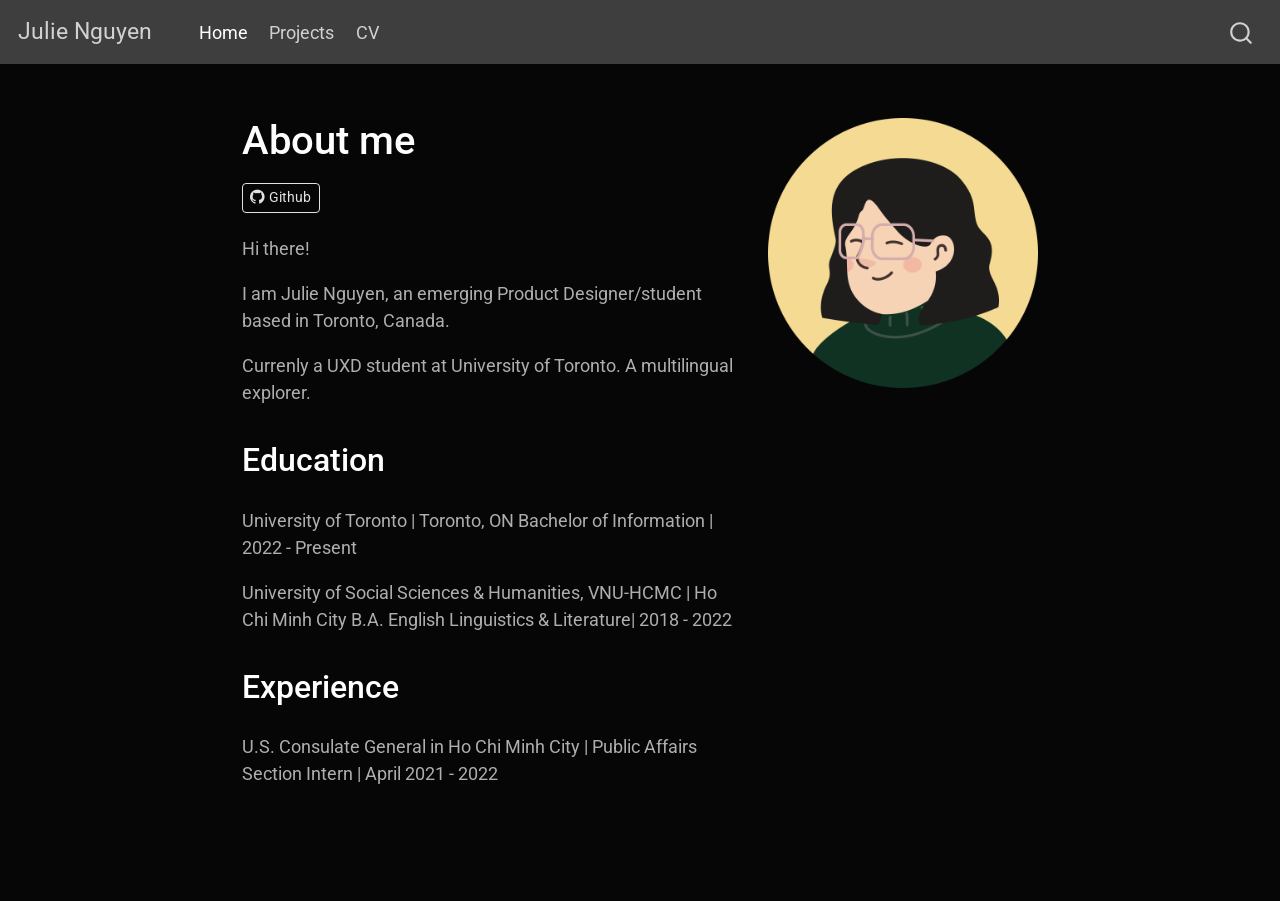
<file: docs/index.html>
<!DOCTYPE html>
<html xmlns="http://www.w3.org/1999/xhtml" lang="en" xml:lang="en"><head>

<meta charset="utf-8">
<meta name="generator" content="quarto-1.2.335">

<meta name="viewport" content="width=device-width, initial-scale=1.0, user-scalable=yes">


<title>Julie Nguyen - About me</title>
<style>
code{white-space: pre-wrap;}
span.smallcaps{font-variant: small-caps;}
div.columns{display: flex; gap: min(4vw, 1.5em);}
div.column{flex: auto; overflow-x: auto;}
div.hanging-indent{margin-left: 1.5em; text-indent: -1.5em;}
ul.task-list{list-style: none;}
ul.task-list li input[type="checkbox"] {
  width: 0.8em;
  margin: 0 0.8em 0.2em -1.6em;
  vertical-align: middle;
}
</style>


<script src="site_libs/quarto-nav/quarto-nav.js"></script>
<script src="site_libs/quarto-nav/headroom.min.js"></script>
<script src="site_libs/clipboard/clipboard.min.js"></script>
<script src="site_libs/quarto-search/autocomplete.umd.js"></script>
<script src="site_libs/quarto-search/fuse.min.js"></script>
<script src="site_libs/quarto-search/quarto-search.js"></script>
<meta name="quarto:offset" content="./">
<script src="site_libs/quarto-html/quarto.js"></script>
<script src="site_libs/quarto-html/popper.min.js"></script>
<script src="site_libs/quarto-html/tippy.umd.min.js"></script>
<link href="site_libs/quarto-html/tippy.css" rel="stylesheet">
<link href="site_libs/quarto-html/quarto-syntax-highlighting-dark.css" rel="stylesheet" id="quarto-text-highlighting-styles">
<script src="site_libs/bootstrap/bootstrap.min.js"></script>
<link href="site_libs/bootstrap/bootstrap-icons.css" rel="stylesheet">
<link href="site_libs/bootstrap/bootstrap.min.css" rel="stylesheet" id="quarto-bootstrap" data-mode="dark">
<script id="quarto-search-options" type="application/json">{
  "location": "navbar",
  "copy-button": false,
  "collapse-after": 3,
  "panel-placement": "end",
  "type": "overlay",
  "limit": 20,
  "language": {
    "search-no-results-text": "No results",
    "search-matching-documents-text": "matching documents",
    "search-copy-link-title": "Copy link to search",
    "search-hide-matches-text": "Hide additional matches",
    "search-more-match-text": "more match in this document",
    "search-more-matches-text": "more matches in this document",
    "search-clear-button-title": "Clear",
    "search-detached-cancel-button-title": "Cancel",
    "search-submit-button-title": "Submit"
  }
}</script>


<link rel="stylesheet" href="styles.css">
</head>

<body class="nav-fixed fullcontent">

<div id="quarto-search-results"></div>
  <header id="quarto-header" class="headroom fixed-top">
    <nav class="navbar navbar-expand-lg navbar-dark ">
      <div class="navbar-container container-fluid">
      <div class="navbar-brand-container">
    <a class="navbar-brand" href="./index.html">
    <span class="navbar-title">Julie Nguyen</span>
    </a>
  </div>
          <button class="navbar-toggler" type="button" data-bs-toggle="collapse" data-bs-target="#navbarCollapse" aria-controls="navbarCollapse" aria-expanded="false" aria-label="Toggle navigation" onclick="if (window.quartoToggleHeadroom) { window.quartoToggleHeadroom(); }">
  <span class="navbar-toggler-icon"></span>
</button>
          <div class="collapse navbar-collapse" id="navbarCollapse">
            <ul class="navbar-nav navbar-nav-scroll me-auto">
  <li class="nav-item">
    <a class="nav-link active" href="./index.html" aria-current="page">
 <span class="menu-text">Home</span></a>
  </li>  
  <li class="nav-item">
    <a class="nav-link" href="./projects.html">
 <span class="menu-text">Projects</span></a>
  </li>  
  <li class="nav-item">
    <a class="nav-link" href="./Resume - Julie Nguyen.pdf">
 <span class="menu-text">CV</span></a>
  </li>  
</ul>
              <div id="quarto-search" class="" title="Search"></div>
          </div> <!-- /navcollapse -->
      </div> <!-- /container-fluid -->
    </nav>
</header>
<!-- content -->
<div id="quarto-content" class="quarto-container page-columns page-rows-contents page-layout-article page-navbar">
<!-- sidebar -->
<!-- margin-sidebar -->
    
<!-- main -->
<div class="quarto-about-solana column-body">
  <div class="about-entity">
    <div class="entity-contents">
      <header id="title-block-header" class="quarto-title-block default">
<div class="quarto-title">
<h1 class="title">About me</h1>
</div>
<div class="quarto-title-meta">
  </div>
</header> <div class="about-links">
  <a href="https://github.com/julieenguyennn" class="about-link">
    <i class="bi bi-github"></i>
     <span class="about-link-text">Github</span>
  </a>
</div>
      <div class="about-contents"><main class="content" id="quarto-document-content">
<p>Hi there!</p>
<p>I am Julie Nguyen, an emerging Product Designer/student based in Toronto, Canada.</p>
<p>Currenly a UXD student at University of Toronto. A multilingual explorer.</p>
<section id="education" class="level2">
<h2 data-anchor-id="education">Education</h2>
<p>University of Toronto | Toronto, ON Bachelor of Information | 2022 - Present</p>
<p>University of Social Sciences &amp; Humanities, VNU-HCMC | Ho Chi Minh City B.A. English Linguistics &amp; Literature| 2018 - 2022</p>
</section>
<section id="experience" class="level2">
<h2 data-anchor-id="experience">Experience</h2>
<p>U.S. Consulate General in Ho Chi Minh City | Public Affairs Section Intern | April 2021 - 2022</p>


</section>
</main></div>
    </div>
    <img src="avatar.png" class="about-image
  rounded " style="width: 15em;">
  </div>
</div>
 <!-- /main -->
<script id="quarto-html-after-body" type="application/javascript">
window.document.addEventListener("DOMContentLoaded", function (event) {
  const toggleBodyColorMode = (bsSheetEl) => {
    const mode = bsSheetEl.getAttribute("data-mode");
    const bodyEl = window.document.querySelector("body");
    if (mode === "dark") {
      bodyEl.classList.add("quarto-dark");
      bodyEl.classList.remove("quarto-light");
    } else {
      bodyEl.classList.add("quarto-light");
      bodyEl.classList.remove("quarto-dark");
    }
  }
  const toggleBodyColorPrimary = () => {
    const bsSheetEl = window.document.querySelector("link#quarto-bootstrap");
    if (bsSheetEl) {
      toggleBodyColorMode(bsSheetEl);
    }
  }
  toggleBodyColorPrimary();  
  const clipboard = new window.ClipboardJS('.code-copy-button', {
    target: function(trigger) {
      return trigger.previousElementSibling;
    }
  });
  clipboard.on('success', function(e) {
    // button target
    const button = e.trigger;
    // don't keep focus
    button.blur();
    // flash "checked"
    button.classList.add('code-copy-button-checked');
    var currentTitle = button.getAttribute("title");
    button.setAttribute("title", "Copied!");
    let tooltip;
    if (window.bootstrap) {
      button.setAttribute("data-bs-toggle", "tooltip");
      button.setAttribute("data-bs-placement", "left");
      button.setAttribute("data-bs-title", "Copied!");
      tooltip = new bootstrap.Tooltip(button, 
        { trigger: "manual", 
          customClass: "code-copy-button-tooltip",
          offset: [0, -8]});
      tooltip.show();    
    }
    setTimeout(function() {
      if (tooltip) {
        tooltip.hide();
        button.removeAttribute("data-bs-title");
        button.removeAttribute("data-bs-toggle");
        button.removeAttribute("data-bs-placement");
      }
      button.setAttribute("title", currentTitle);
      button.classList.remove('code-copy-button-checked');
    }, 1000);
    // clear code selection
    e.clearSelection();
  });
  function tippyHover(el, contentFn) {
    const config = {
      allowHTML: true,
      content: contentFn,
      maxWidth: 500,
      delay: 100,
      arrow: false,
      appendTo: function(el) {
          return el.parentElement;
      },
      interactive: true,
      interactiveBorder: 10,
      theme: 'quarto',
      placement: 'bottom-start'
    };
    window.tippy(el, config); 
  }
  const noterefs = window.document.querySelectorAll('a[role="doc-noteref"]');
  for (var i=0; i<noterefs.length; i++) {
    const ref = noterefs[i];
    tippyHover(ref, function() {
      // use id or data attribute instead here
      let href = ref.getAttribute('data-footnote-href') || ref.getAttribute('href');
      try { href = new URL(href).hash; } catch {}
      const id = href.replace(/^#\/?/, "");
      const note = window.document.getElementById(id);
      return note.innerHTML;
    });
  }
  const findCites = (el) => {
    const parentEl = el.parentElement;
    if (parentEl) {
      const cites = parentEl.dataset.cites;
      if (cites) {
        return {
          el,
          cites: cites.split(' ')
        };
      } else {
        return findCites(el.parentElement)
      }
    } else {
      return undefined;
    }
  };
  var bibliorefs = window.document.querySelectorAll('a[role="doc-biblioref"]');
  for (var i=0; i<bibliorefs.length; i++) {
    const ref = bibliorefs[i];
    const citeInfo = findCites(ref);
    if (citeInfo) {
      tippyHover(citeInfo.el, function() {
        var popup = window.document.createElement('div');
        citeInfo.cites.forEach(function(cite) {
          var citeDiv = window.document.createElement('div');
          citeDiv.classList.add('hanging-indent');
          citeDiv.classList.add('csl-entry');
          var biblioDiv = window.document.getElementById('ref-' + cite);
          if (biblioDiv) {
            citeDiv.innerHTML = biblioDiv.innerHTML;
          }
          popup.appendChild(citeDiv);
        });
        return popup.innerHTML;
      });
    }
  }
});
</script>
</div> <!-- /content -->



</body></html>
</file>
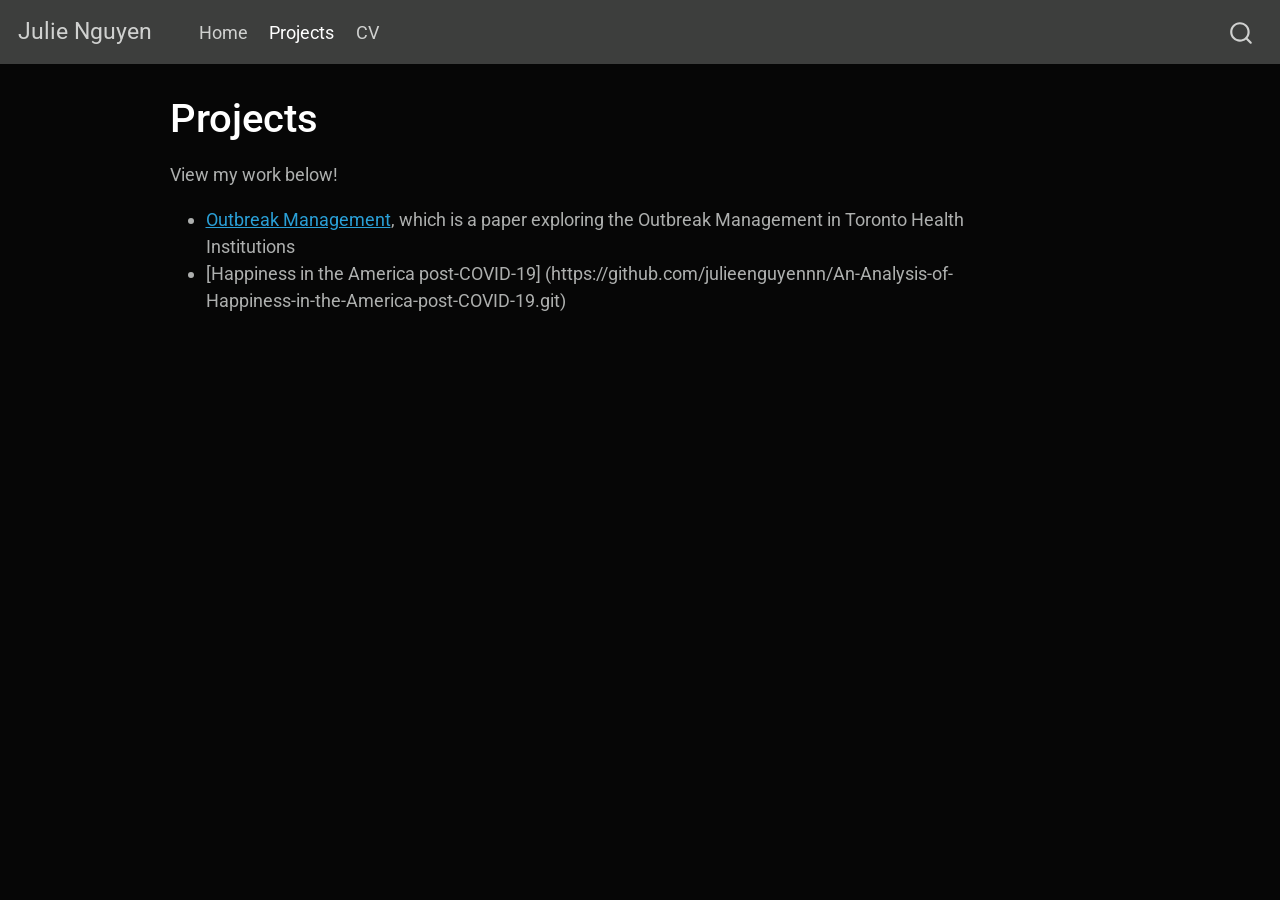
<file: docs/projects.html>
<!DOCTYPE html>
<html xmlns="http://www.w3.org/1999/xhtml" lang="en" xml:lang="en"><head>

<meta charset="utf-8">
<meta name="generator" content="quarto-1.2.335">

<meta name="viewport" content="width=device-width, initial-scale=1.0, user-scalable=yes">


<title>Julie Nguyen - Projects</title>
<style>
code{white-space: pre-wrap;}
span.smallcaps{font-variant: small-caps;}
div.columns{display: flex; gap: min(4vw, 1.5em);}
div.column{flex: auto; overflow-x: auto;}
div.hanging-indent{margin-left: 1.5em; text-indent: -1.5em;}
ul.task-list{list-style: none;}
ul.task-list li input[type="checkbox"] {
  width: 0.8em;
  margin: 0 0.8em 0.2em -1.6em;
  vertical-align: middle;
}
</style>


<script src="site_libs/quarto-nav/quarto-nav.js"></script>
<script src="site_libs/quarto-nav/headroom.min.js"></script>
<script src="site_libs/clipboard/clipboard.min.js"></script>
<script src="site_libs/quarto-search/autocomplete.umd.js"></script>
<script src="site_libs/quarto-search/fuse.min.js"></script>
<script src="site_libs/quarto-search/quarto-search.js"></script>
<meta name="quarto:offset" content="./">
<script src="site_libs/quarto-html/quarto.js"></script>
<script src="site_libs/quarto-html/popper.min.js"></script>
<script src="site_libs/quarto-html/tippy.umd.min.js"></script>
<script src="site_libs/quarto-html/anchor.min.js"></script>
<link href="site_libs/quarto-html/tippy.css" rel="stylesheet">
<link href="site_libs/quarto-html/quarto-syntax-highlighting-dark.css" rel="stylesheet" id="quarto-text-highlighting-styles">
<script src="site_libs/bootstrap/bootstrap.min.js"></script>
<link href="site_libs/bootstrap/bootstrap-icons.css" rel="stylesheet">
<link href="site_libs/bootstrap/bootstrap.min.css" rel="stylesheet" id="quarto-bootstrap" data-mode="dark">
<script id="quarto-search-options" type="application/json">{
  "location": "navbar",
  "copy-button": false,
  "collapse-after": 3,
  "panel-placement": "end",
  "type": "overlay",
  "limit": 20,
  "language": {
    "search-no-results-text": "No results",
    "search-matching-documents-text": "matching documents",
    "search-copy-link-title": "Copy link to search",
    "search-hide-matches-text": "Hide additional matches",
    "search-more-match-text": "more match in this document",
    "search-more-matches-text": "more matches in this document",
    "search-clear-button-title": "Clear",
    "search-detached-cancel-button-title": "Cancel",
    "search-submit-button-title": "Submit"
  }
}</script>


<link rel="stylesheet" href="styles.css">
</head>

<body class="nav-fixed">

<div id="quarto-search-results"></div>
  <header id="quarto-header" class="headroom fixed-top">
    <nav class="navbar navbar-expand-lg navbar-dark ">
      <div class="navbar-container container-fluid">
      <div class="navbar-brand-container">
    <a class="navbar-brand" href="./index.html">
    <span class="navbar-title">Julie Nguyen</span>
    </a>
  </div>
          <button class="navbar-toggler" type="button" data-bs-toggle="collapse" data-bs-target="#navbarCollapse" aria-controls="navbarCollapse" aria-expanded="false" aria-label="Toggle navigation" onclick="if (window.quartoToggleHeadroom) { window.quartoToggleHeadroom(); }">
  <span class="navbar-toggler-icon"></span>
</button>
          <div class="collapse navbar-collapse" id="navbarCollapse">
            <ul class="navbar-nav navbar-nav-scroll me-auto">
  <li class="nav-item">
    <a class="nav-link" href="./index.html">
 <span class="menu-text">Home</span></a>
  </li>  
  <li class="nav-item">
    <a class="nav-link active" href="./projects.html" aria-current="page">
 <span class="menu-text">Projects</span></a>
  </li>  
  <li class="nav-item">
    <a class="nav-link" href="./Resume - Julie Nguyen.pdf">
 <span class="menu-text">CV</span></a>
  </li>  
</ul>
              <div id="quarto-search" class="" title="Search"></div>
          </div> <!-- /navcollapse -->
      </div> <!-- /container-fluid -->
    </nav>
</header>
<!-- content -->
<div id="quarto-content" class="quarto-container page-columns page-rows-contents page-layout-article page-navbar">
<!-- sidebar -->
<!-- margin-sidebar -->
    <div id="quarto-margin-sidebar" class="sidebar margin-sidebar">
        
    </div>
<!-- main -->
<main class="content" id="quarto-document-content">

<header id="title-block-header" class="quarto-title-block default">
<div class="quarto-title">
<h1 class="title">Projects</h1>
</div>



<div class="quarto-title-meta">

    
  
    
  </div>
  

</header>

<p>View my work below!</p>
<ul>
<li><a href="https://github.com/julieenguyennn/Outbreak-Management-in-Toronto-Health-Institutions">Outbreak Management</a>, which is a paper exploring the Outbreak Management in Toronto Health Institutions</li>
<li>[Happiness in the America post-COVID-19] (https://github.com/julieenguyennn/An-Analysis-of-Happiness-in-the-America-post-COVID-19.git)</li>
</ul>



</main> <!-- /main -->
<script id="quarto-html-after-body" type="application/javascript">
window.document.addEventListener("DOMContentLoaded", function (event) {
  const toggleBodyColorMode = (bsSheetEl) => {
    const mode = bsSheetEl.getAttribute("data-mode");
    const bodyEl = window.document.querySelector("body");
    if (mode === "dark") {
      bodyEl.classList.add("quarto-dark");
      bodyEl.classList.remove("quarto-light");
    } else {
      bodyEl.classList.add("quarto-light");
      bodyEl.classList.remove("quarto-dark");
    }
  }
  const toggleBodyColorPrimary = () => {
    const bsSheetEl = window.document.querySelector("link#quarto-bootstrap");
    if (bsSheetEl) {
      toggleBodyColorMode(bsSheetEl);
    }
  }
  toggleBodyColorPrimary();  
  const icon = "";
  const anchorJS = new window.AnchorJS();
  anchorJS.options = {
    placement: 'right',
    icon: icon
  };
  anchorJS.add('.anchored');
  const clipboard = new window.ClipboardJS('.code-copy-button', {
    target: function(trigger) {
      return trigger.previousElementSibling;
    }
  });
  clipboard.on('success', function(e) {
    // button target
    const button = e.trigger;
    // don't keep focus
    button.blur();
    // flash "checked"
    button.classList.add('code-copy-button-checked');
    var currentTitle = button.getAttribute("title");
    button.setAttribute("title", "Copied!");
    let tooltip;
    if (window.bootstrap) {
      button.setAttribute("data-bs-toggle", "tooltip");
      button.setAttribute("data-bs-placement", "left");
      button.setAttribute("data-bs-title", "Copied!");
      tooltip = new bootstrap.Tooltip(button, 
        { trigger: "manual", 
          customClass: "code-copy-button-tooltip",
          offset: [0, -8]});
      tooltip.show();    
    }
    setTimeout(function() {
      if (tooltip) {
        tooltip.hide();
        button.removeAttribute("data-bs-title");
        button.removeAttribute("data-bs-toggle");
        button.removeAttribute("data-bs-placement");
      }
      button.setAttribute("title", currentTitle);
      button.classList.remove('code-copy-button-checked');
    }, 1000);
    // clear code selection
    e.clearSelection();
  });
  function tippyHover(el, contentFn) {
    const config = {
      allowHTML: true,
      content: contentFn,
      maxWidth: 500,
      delay: 100,
      arrow: false,
      appendTo: function(el) {
          return el.parentElement;
      },
      interactive: true,
      interactiveBorder: 10,
      theme: 'quarto',
      placement: 'bottom-start'
    };
    window.tippy(el, config); 
  }
  const noterefs = window.document.querySelectorAll('a[role="doc-noteref"]');
  for (var i=0; i<noterefs.length; i++) {
    const ref = noterefs[i];
    tippyHover(ref, function() {
      // use id or data attribute instead here
      let href = ref.getAttribute('data-footnote-href') || ref.getAttribute('href');
      try { href = new URL(href).hash; } catch {}
      const id = href.replace(/^#\/?/, "");
      const note = window.document.getElementById(id);
      return note.innerHTML;
    });
  }
  const findCites = (el) => {
    const parentEl = el.parentElement;
    if (parentEl) {
      const cites = parentEl.dataset.cites;
      if (cites) {
        return {
          el,
          cites: cites.split(' ')
        };
      } else {
        return findCites(el.parentElement)
      }
    } else {
      return undefined;
    }
  };
  var bibliorefs = window.document.querySelectorAll('a[role="doc-biblioref"]');
  for (var i=0; i<bibliorefs.length; i++) {
    const ref = bibliorefs[i];
    const citeInfo = findCites(ref);
    if (citeInfo) {
      tippyHover(citeInfo.el, function() {
        var popup = window.document.createElement('div');
        citeInfo.cites.forEach(function(cite) {
          var citeDiv = window.document.createElement('div');
          citeDiv.classList.add('hanging-indent');
          citeDiv.classList.add('csl-entry');
          var biblioDiv = window.document.getElementById('ref-' + cite);
          if (biblioDiv) {
            citeDiv.innerHTML = biblioDiv.innerHTML;
          }
          popup.appendChild(citeDiv);
        });
        return popup.innerHTML;
      });
    }
  }
});
</script>
</div> <!-- /content -->



</body></html>
</file>
<file: docs/site_libs/quarto-html/tippy.css>
.tippy-box[data-animation=fade][data-state=hidden]{opacity:0}[data-tippy-root]{max-width:calc(100vw - 10px)}.tippy-box{position:relative;background-color:#333;color:#fff;border-radius:4px;font-size:14px;line-height:1.4;white-space:normal;outline:0;transition-property:transform,visibility,opacity}.tippy-box[data-placement^=top]>.tippy-arrow{bottom:0}.tippy-box[data-placement^=top]>.tippy-arrow:before{bottom:-7px;left:0;border-width:8px 8px 0;border-top-color:initial;transform-origin:center top}.tippy-box[data-placement^=bottom]>.tippy-arrow{top:0}.tippy-box[data-placement^=bottom]>.tippy-arrow:before{top:-7px;left:0;border-width:0 8px 8px;border-bottom-color:initial;transform-origin:center bottom}.tippy-box[data-placement^=left]>.tippy-arrow{right:0}.tippy-box[data-placement^=left]>.tippy-arrow:before{border-width:8px 0 8px 8px;border-left-color:initial;right:-7px;transform-origin:center left}.tippy-box[data-placement^=right]>.tippy-arrow{left:0}.tippy-box[data-placement^=right]>.tippy-arrow:before{left:-7px;border-width:8px 8px 8px 0;border-right-color:initial;transform-origin:center right}.tippy-box[data-inertia][data-state=visible]{transition-timing-function:cubic-bezier(.54,1.5,.38,1.11)}.tippy-arrow{width:16px;height:16px;color:#333}.tippy-arrow:before{content:"";position:absolute;border-color:transparent;border-style:solid}.tippy-content{position:relative;padding:5px 9px;z-index:1}
</file>
<file: docs/site_libs/quarto-html/quarto-syntax-highlighting-dark.css>
/* quarto syntax highlight colors */
:root {
  --quarto-hl-al-color: #f07178;
  --quarto-hl-an-color: #d4d0ab;
  --quarto-hl-at-color: #00e0e0;
  --quarto-hl-bn-color: #d4d0ab;
  --quarto-hl-bu-color: #abe338;
  --quarto-hl-ch-color: #abe338;
  --quarto-hl-co-color: #f8f8f2;
  --quarto-hl-cv-color: #ffd700;
  --quarto-hl-cn-color: #ffd700;
  --quarto-hl-cf-color: #ffa07a;
  --quarto-hl-dt-color: #ffa07a;
  --quarto-hl-dv-color: #d4d0ab;
  --quarto-hl-do-color: #f8f8f2;
  --quarto-hl-er-color: #f07178;
  --quarto-hl-ex-color: #00e0e0;
  --quarto-hl-fl-color: #d4d0ab;
  --quarto-hl-fu-color: #ffa07a;
  --quarto-hl-im-color: #abe338;
  --quarto-hl-in-color: #d4d0ab;
  --quarto-hl-kw-color: #ffa07a;
  --quarto-hl-op-color: #ffa07a;
  --quarto-hl-ot-color: #00e0e0;
  --quarto-hl-pp-color: #dcc6e0;
  --quarto-hl-re-color: #00e0e0;
  --quarto-hl-sc-color: #abe338;
  --quarto-hl-ss-color: #abe338;
  --quarto-hl-st-color: #abe338;
  --quarto-hl-va-color: #00e0e0;
  --quarto-hl-vs-color: #abe338;
  --quarto-hl-wa-color: #dcc6e0;
}

/* other quarto variables */
:root {
  --quarto-font-monospace: SFMono-Regular, Menlo, Monaco, Consolas, "Liberation Mono", "Courier New", monospace;
}

code span.al {
  font-weight: bold;
  color: #f07178;
}

code span.an {
  color: #d4d0ab;
}

code span.at {
  color: #00e0e0;
}

code span.bn {
  color: #d4d0ab;
}

code span.bu {
  color: #abe338;
}

code span.ch {
  color: #abe338;
}

code span.co {
  font-style: italic;
  color: #f8f8f2;
}

code span.cv {
  color: #ffd700;
}

code span.cn {
  color: #ffd700;
}

code span.cf {
  font-weight: bold;
  color: #ffa07a;
}

code span.dt {
  color: #ffa07a;
}

code span.dv {
  color: #d4d0ab;
}

code span.do {
  color: #f8f8f2;
}

code span.er {
  color: #f07178;
  text-decoration: underline;
}

code span.ex {
  font-weight: bold;
  color: #00e0e0;
}

code span.fl {
  color: #d4d0ab;
}

code span.fu {
  color: #ffa07a;
}

code span.im {
  color: #abe338;
}

code span.in {
  color: #d4d0ab;
}

code span.kw {
  font-weight: bold;
  color: #ffa07a;
}

pre > code.sourceCode > span {
  color: #f8f8f2;
}

code span {
  color: #f8f8f2;
}

code.sourceCode > span {
  color: #f8f8f2;
}

div.sourceCode,
div.sourceCode pre.sourceCode {
  color: #f8f8f2;
}

code span.op {
  color: #ffa07a;
}

code span.ot {
  color: #00e0e0;
}

code span.pp {
  color: #dcc6e0;
}

code span.re {
  color: #00e0e0;
}

code span.sc {
  color: #abe338;
}

code span.ss {
  color: #abe338;
}

code span.st {
  color: #abe338;
}

code span.va {
  color: #00e0e0;
}

code span.vs {
  color: #abe338;
}

code span.wa {
  color: #dcc6e0;
}

.prevent-inlining {
  content: "</";
}

/*# sourceMappingURL=935a306eefa94366c21e1a970dddb765.css.map */
</file>
<file: docs/styles.css>
/* css styles */
</file>
